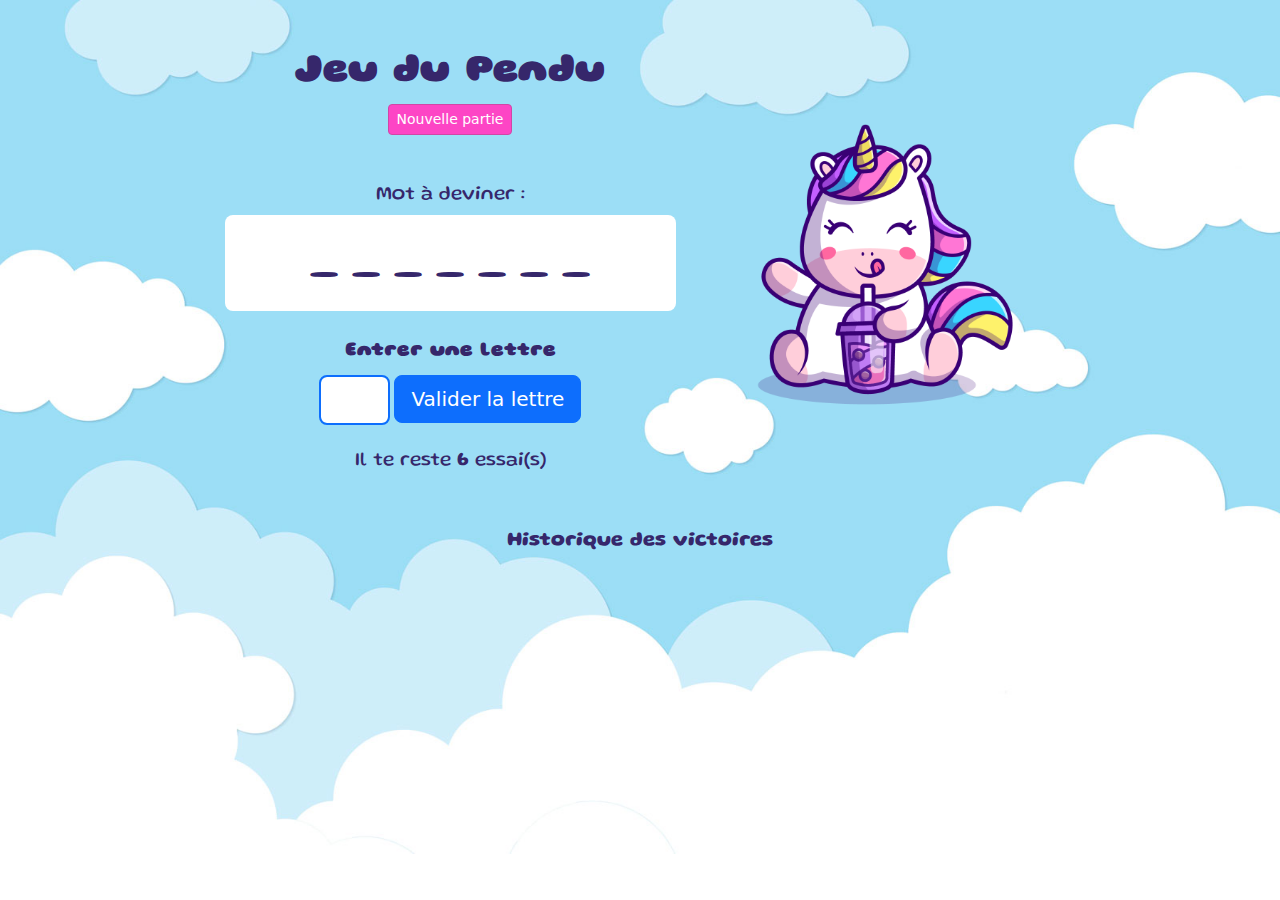
<file: index.html>
<!DOCTYPE html>
<html lang="fr">
<head>
    <meta charset="UTF-8">
    <meta name="viewport" content="width=device-width, initial-scale=1.0">
    <!-- icon bootstrap -->
    <link rel="stylesheet" href="https://cdn.jsdelivr.net/npm/bootstrap-icons@1.11.1/font/bootstrap-icons.css">
    <!-- Typo -->
    <link href="https://fonts.googleapis.com/css2?family=Gluten:wght@400;700;900&display=swap" rel="stylesheet">
    <!-- Styles css Bootstrap -->
    <link rel="stylesheet" href="./public/assets/frameworks/bootstrap.min.css">
    <link rel="stylesheet" href="https://bootswatch.com/5/lumen/bootstrap.min.css">
    <!-- Styles css -->
    <link rel="stylesheet" href="./public/assets/css/style.css">
    <title>Jeu du pendu</title>
</head>
<body>
<main>
    <div class="container my-2 my-md-5" id="myGame">
        <div class="row justify-content-center align-items-center">
            <div class="col-12 col-md-6 col-lg-5 text-center">
                <h1 class="gluten-900 ">Jeu du Pendu</h1>
                <button type="submit" id="newGameBtn" class="btn btn-pink btn-sm mb-2 mb-md-5">Nouvelle partie</button>
                <h5 class="gluten-400">Mot à deviner :</h5>
                <h2 class="mb-1 mb-md-4 bg-white rounded-3 p-2 p-md-4 gluten-700 text-uppercase h1" id="guess-word">
                    <!-- Affichage du mot à trouver -->
                </h2>
                <div id="formLetter" class="row g-1 justify-content-center my-2 my-md-4">
                    <label for="letter-input" class="form-label text-center h5 gluten-900">Entrer une lettre</label>
                    <div class="col-2">
                        <input type="text" class="form-control form-control-lg border-primary border-2" id="letter-input" maxlength="1">
                    </div>
                    <div class="col-auto">
                        <button type="submit" id="guess-btn" class="btn btn-primary btn-lg">Valider la lettre</button>
                    </div>
                </div>
                <!-- Message quand la partie est gagné -->
                <h3 id="win" class="d-none gluten-900 text-pink h2">Félicitation ! Tu as gagné !</h3>
                <!-- Message quand la partie est perdu -->
                <h3 id="lose" class="d-none gluten-900 text-danger h2 mb-0">Tu as PERDU !</h3>
                <h5 id="word-secret" class="gluten-400 mb-3"></h5>
                
                <!-- compteur d'essai -->
                <h5 class="gluten-400">Il te reste <span id="count" class="fw-bold gluten-900"></span> essai(s)</h5>
                <!-- Affichage lettres éronnées -->
                <h4 id="letterErreur" class="text-danger"></h4>
            </div>
            <div class="col-12 col-md-6 col-lg-4 text-center">
                <!-- Affichage de l'image selon le script -->
                <img id="error-img" class="error-img img-fluid" src="">
            </div>
            <!-- Historique -->
            <div class="col-12 text-center mt-5">
                <h5 class="gluten-700">Historique des victoires</h5>
                <p id="victory"></p>
            </div>
        </div>
    </div>
</main>
<footer>
</footer>
<!-- Script JS Bootstrap -->
<script src="./public/assets/frameworks/bootstrap.min.js"></script>
<!-- Script JS -->
<script src="./public/assets/js/script.js"></script>
</body>
</html>
</file>
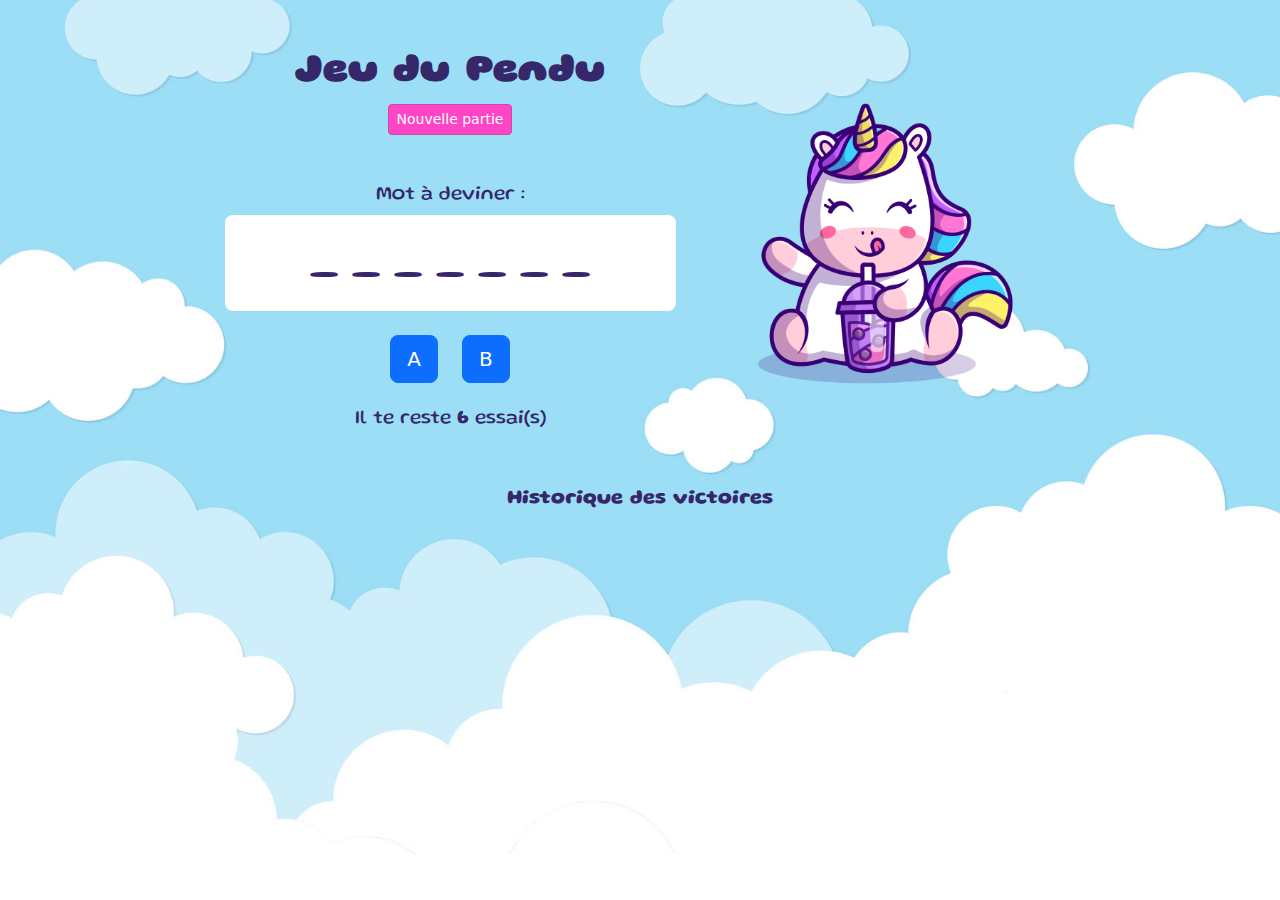
<file: index2.html>
<!DOCTYPE html>
<html lang="fr">
<head>
    <meta charset="UTF-8">
    <meta name="viewport" content="width=device-width, initial-scale=1.0">
    <!-- icon bootstrap -->
    <link rel="stylesheet" href="https://cdn.jsdelivr.net/npm/bootstrap-icons@1.11.1/font/bootstrap-icons.css">
    <!-- Typo -->
    <link href="https://fonts.googleapis.com/css2?family=Gluten:wght@400;700;900&display=swap" rel="stylesheet">
    <!-- Styles css Bootstrap -->
    <link rel="stylesheet" href="./public/assets/frameworks/bootstrap.min.css">
    <link rel="stylesheet" href="https://bootswatch.com/5/lumen/bootstrap.min.css">
    <!-- Styles css -->
    <link rel="stylesheet" href="./public/assets/css/style.css">
    <title>Jeu du pendu</title>
</head>
<body>
<main>
    <div class="container my-2 my-md-5" id="myGame">
        <div class="row justify-content-center align-items-center">
            <div class="col-12 col-md-6 col-lg-5 text-center">
                <h1 class="gluten-900 ">Jeu du Pendu</h1>
                <button type="submit" id="newGameBtn" class="btn btn-pink btn-sm mb-2 mb-md-5">Nouvelle partie</button>
                <h5 class="gluten-400">Mot à deviner :</h5>
                <h2 class="mb-1 mb-md-4 bg-white rounded-3 p-2 p-md-4 gluten-700 text-uppercase h1" id="guess-word">
                    <!-- Affichage du mot à trouver -->
                </h2>

                <div id="keyboard" class="row justify-content-center my-2 my-md-4">
                    <div class="col-auto">
                    <button class="btn btn-primary btn-lg letter-btn" data-letter="a">A</button>
                    </div>
                    <div class="col-auto">
                    <button class="btn btn-primary btn-lg letter-btn" data-letter="b">B</button>
                    </div>
                    <!-- Ajoutez des boutons pour les autres lettres ici -->
                </div>


                <!-- <div id="formLetter" class="row g-1 justify-content-center my-2 my-md-4">
                    <label for="letter-input" class="form-label text-center h5 gluten-900">Entrer une lettre</label>
                    <div class="col-2">
                        <input type="text" class="form-control form-control-lg border-primary border-2" id="letter-input" maxlength="1">
                    </div>
                    <div class="col-auto">
                        <button type="submit" id="guess-btn" class="btn btn-primary btn-lg">Valider la lettre</button>
                    </div>
                </div> -->
                <!-- Message quand la partie est gagné -->
                <h3 id="win" class="d-none gluten-900 text-pink h2">Félicitation ! Tu as gagné !</h3>
                <!-- Message quand la partie est perdu -->
                <h3 id="lose" class="d-none gluten-900 text-danger h2 mb-0">Tu as PERDU !</h3>
                <h5 id="word-secret" class="gluten-400 mb-3"></h5>
                
                <!-- compteur d'essai -->
                <h5 class="gluten-400">Il te reste <span id="count" class="fw-bold gluten-900"></span> essai(s)</h5>
                <!-- Affichage lettres éronnées -->
                <h4 id="letterErreur" class="text-danger text-uppercase fw-bold"></h4>
            </div>
            <div class="col-12 col-md-6 col-lg-4 text-center">
                <!-- Affichage de l'image selon le script -->
                <img id="error-img" class="error-img img-fluid" src="">
            </div>
            <!-- Historique -->
            <div class="col-12 text-center mt-5">
                <h5 class="gluten-700">Historique des victoires</h5>
                <p id="victory"></p>
            </div>
        </div>
    </div>
</main>
<footer>
</footer>
<!-- Script JS Bootstrap -->
<script src="./public/assets/frameworks/bootstrap.min.js"></script>
<!-- Script JS -->
<script src="./public/assets/js/script2.js"></script>
</body>
</html>
</file>
<file: public/assets/css/style.css>
body {
    color: #36276B;
    background-image: url('../img/fond-body.jpg');
    background-position: top;
    background-size: cover;
    background-repeat: no-repeat;
}
.gluten-900 { 
    font-family: 'Gluten', cursive;
    font-weight: 900;
}
.gluten-700 {
    font-family: 'Gluten', cursive;
    font-weight: 700;
}
.gluten-400 {
    font-family: 'Gluten', cursive;
    font-weight: 400;
}
.btn-pink {
    border-color: #D146A6;
--bs-btn-color: #fff;
--bs-btn-bg: #FD45C5;
--bs-btn-border-color: #FD45C5;
--bs-btn-hover-color: #fff;
--bs-btn-hover-bg: #D146A6;
--bs-btn-hover-border-color: #D146A6;
--bs-btn-active-color: #fff;
--bs-btn-active-bg: #D146A6;
--bs-btn-active-border-color: #D146A6;
--bs-btn-disabled-color: #fff;
--bs-btn-disabled-bg: #FD45C5;
--bs-btn-disabled-border-color: #FD45C5;
}
.text-purple {
    color: #36276B;
}
.text-pink {
    color: #FD45C5;
}






/* .btn-outline-pink {
--bs-btn-color: #FD45C5;
--bs-btn-border-color: #FD45C5;
--bs-btn-hover-color: #fff;
--bs-btn-hover-bg: #FD45C5;
--bs-btn-hover-border-color: #FD45C5;
--bs-btn-focus-shadow-rgb: 255,65,54;
--bs-btn-active-color: #fff;
--bs-btn-active-bg: #FD45C5;
--bs-btn-active-border-color: #FD45C5;
--bs-btn-active-shadow: inset 0 3px 5px rgba(0, 0, 0, 0.125);
--bs-btn-disabled-color: #FD45C5;
--bs-btn-disabled-bg: transparent;
--bs-btn-disabled-border-color: #FD45C5;
--bs-gradient: none;
} */
</file>
